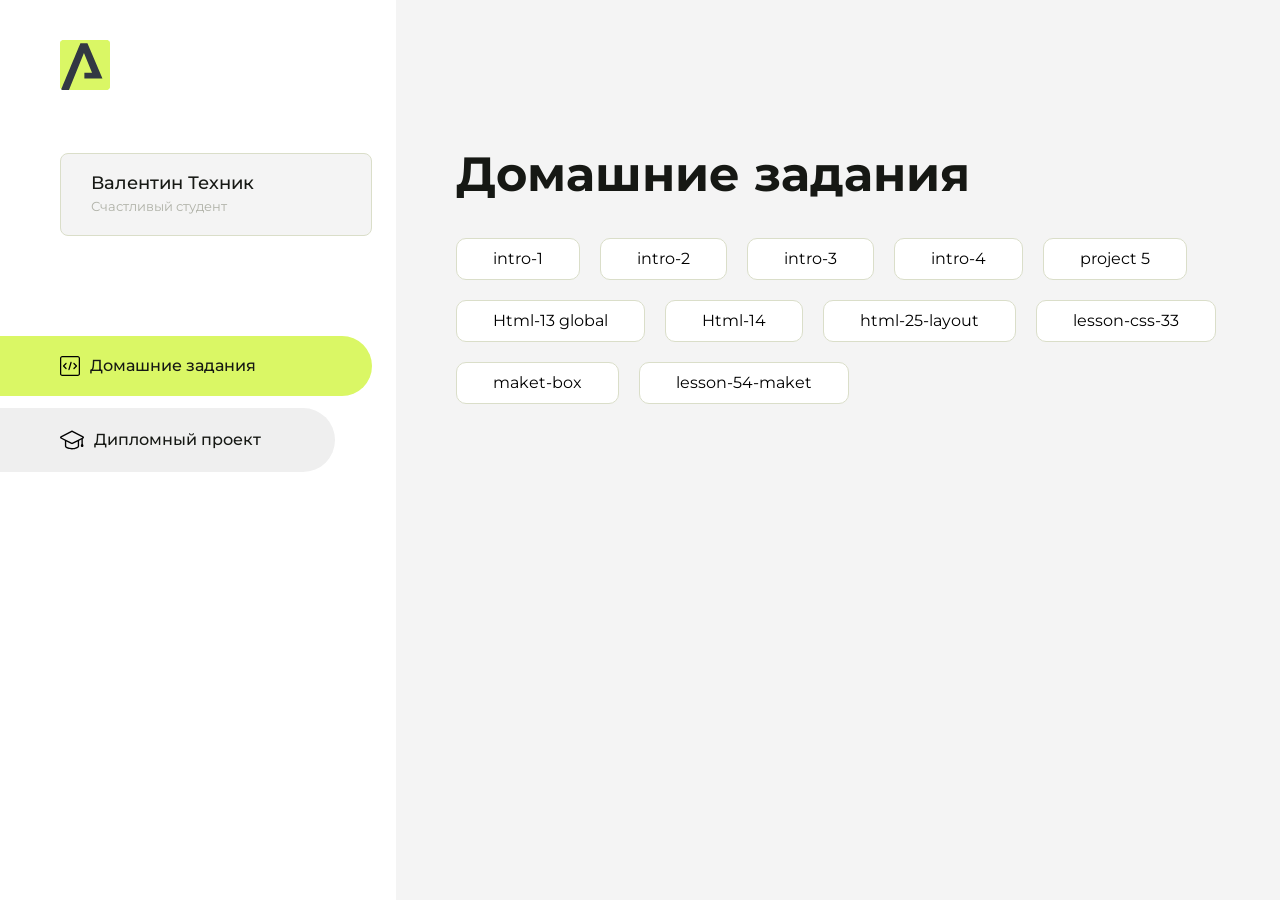
<file: index.html>
<!DOCTYPE html>
<html lang="en">
<head>
    <meta charset="UTF-8">
    <meta name="viewport" content="width=device-width, initial-scale=1.0">
    <title>Домашняя работа</title>
    <link rel="shortcut icon" href="src/logo.ico" type="image/x-icon">
    <link rel="preconnect" href="https://fonts.googleapis.com">
    <link rel="preconnect" href="https://fonts.gstatic.com" crossorigin>
    <link href="https://fonts.googleapis.com/css2?family=Montserrat:wght@400;500;700&family=Rubik:wght@500&display=swap"
          rel="stylesheet">
    <link rel="stylesheet" href="src/style.css">
</head>
<body id="body">
<div class="overlay" id="overlay"></div>
<div class="layout">
    <div class="burger" id="burger">
        <svg viewBox="0 0 24 24" fill="none" xmlns="http://www.w3.org/2000/svg">
            <g id="SVGRepo_bgCarrier" stroke-width="0"></g>
            <g id="SVGRepo_tracerCarrier" stroke-linecap="round" stroke-linejoin="round"></g>
            <g id="SVGRepo_iconCarrier">
                <path d="M4 18L20 18" stroke="#DAF765" stroke-width="2" stroke-linecap="round"></path>
                <path d="M4 12L20 12" stroke="#DAF765" stroke-width="2" stroke-linecap="round"></path>
                <path d="M4 6L20 6" stroke="#DAF765" stroke-width="2" stroke-linecap="round"></path>
            </g>
        </svg>
    </div>
    <aside class="sidebar" id="sidebar">
        <div class="sidebar__inner">
            <div class="logo">
                <svg width="50" height="50" viewBox="0 0 50 50" fill="none" xmlns="http://www.w3.org/2000/svg">
                    <g clip-path="url(#clip0_513_74730)">
                        <path d="M46.17 -0.257004H3.83C1.57281 -0.257004 -0.257 1.57281 -0.257 3.83V46.17C-0.257 48.4272 1.57281 50.257 3.83 50.257H46.17C48.4272 50.257 50.257 48.4272 50.257 46.17V3.83C50.257 1.57281 48.4272 -0.257004 46.17 -0.257004Z"
                              fill="#DAF765"/>
                        <path d="M24.375 38.4H42.461L27.441 3.1585H20.4355C20.4355 3.1585 6.7895 35.881 1.1945 49.294C2.015 50.0275 3.0945 50.257 3.6945 50.257H8.8445L23.954 13.07L32.0465 32.8285H24.375V38.4Z"
                              fill="#323843"/>
                    </g>
                    <defs>
                        <clipPath id="clip0_513_74730">
                            <rect width="50" height="50" fill="white"/>
                        </clipPath>
                    </defs>
                </svg>
            </div>
            <div class="sidebar__user">
                <div class="sidebar__name">Валентин Техник</div>
                <div class="sidebar__text">Счастливый студент</div>
            </div>
            <div class="sidebar__tabs">
                <div class="sidebar__item">
                    <button class="sidebar__button active" id="tasks">
                        <svg xmlns="http://www.w3.org/2000/svg" width="20" height="20" viewBox="0 0 20 20" fill="none">
                            <g clip-path="url(#clip0_704_74543)">
                                <path d="M17.7083 20H2.29167C1.0275 20 0 18.9725 0 17.7083V2.29167C0 1.0275 1.0275 0 2.29167 0H17.7083C18.9725 0 20 1.0275 20 2.29167V17.7083C20 18.9725 18.9725 20 17.7083 20ZM2.29167 1.25C1.7175 1.25 1.25 1.7175 1.25 2.29167V17.7083C1.25 18.2825 1.7175 18.75 2.29167 18.75H17.7083C18.2825 18.75 18.75 18.2825 18.75 17.7083V2.29167C18.75 1.7175 18.2825 1.25 17.7083 1.25H2.29167Z"
                                      fill="black"/>
                                <path d="M6.04167 13.125C5.88167 13.125 5.72167 13.0642 5.6 12.9417L3.1 10.4417C2.85583 10.1975 2.85583 9.80167 3.1 9.5575L5.6 7.0575C5.84417 6.81333 6.24 6.81333 6.48417 7.0575C6.72833 7.30167 6.72833 7.6975 6.48417 7.94167L4.42583 10L6.48417 12.0583C6.72833 12.3025 6.72833 12.6983 6.48417 12.9425C6.36167 13.0642 6.20167 13.125 6.04167 13.125Z"
                                      fill="black"/>
                                <path d="M8.95833 14.1667C8.9 14.1667 8.84 14.1583 8.78167 14.1417C8.45083 14.0442 8.26083 13.6967 8.35833 13.3658L10.4417 6.28251C10.5392 5.95084 10.8892 5.76417 11.2175 5.85917C11.5483 5.95667 11.7383 6.30417 11.6408 6.63501L9.5575 13.7183C9.47833 13.9908 9.22833 14.1667 8.95833 14.1667Z"
                                      fill="black"/>
                                <path d="M13.9583 13.125C13.7983 13.125 13.6383 13.0642 13.5167 12.9417C13.2725 12.6975 13.2725 12.3017 13.5167 12.0575L15.575 9.99916L13.5167 7.94083C13.2725 7.69666 13.2725 7.30083 13.5167 7.05666C13.7608 6.81249 14.1567 6.81249 14.4008 7.05666L16.9008 9.55666C17.145 9.80083 17.145 10.1967 16.9008 10.4408L14.4008 12.9408C14.2783 13.0642 14.1183 13.125 13.9583 13.125Z"
                                      fill="black"/>
                            </g>
                            <defs>
                                <clipPath id="clip0_704_74543">
                                    <rect width="20" height="20" fill="white"/>
                                </clipPath>
                            </defs>
                        </svg>
                        <span>Домашние задания</span></button>
                </div>
                <div class="sidebar__item">
                    <button class="sidebar__button" id="diplom">
                        <svg xmlns="http://www.w3.org/2000/svg" width="24" height="24" viewBox="0 0 24 24" fill="none">
                            <g clip-path="url(#clip0_704_74553)">
                                <path d="M23.2628 10.5971C23.7176 10.365 24 9.90375 24 9.39337C24 8.883 23.7176 8.42175 23.2628 8.18962L12.6135 2.75362C12.2291 2.55824 11.7705 2.55787 11.3854 2.75399L0.736875 8.19C0.282375 8.42175 0 8.883 0 9.39337C0 9.90375 0.282375 10.365 0.736875 10.5971L4.89038 12.7177V18.2074C4.89038 19.8154 8.412 21.393 12 21.393C15.5884 21.393 19.1096 19.815 19.1096 18.2074V12.7174L21.4609 11.517V15.8017L20.901 17.2305C20.7409 17.6389 20.7934 18.0994 21.0405 18.4616C21.2876 18.8246 21.6979 19.041 22.1366 19.041C22.5754 19.041 22.9852 18.8246 23.2324 18.462C23.4795 18.099 23.532 17.6385 23.3719 17.2301L22.8124 15.8021V10.827L23.2628 10.5971ZM17.7623 18.1721C17.6198 18.6375 15.3491 20.0419 12 20.0419C8.65088 20.0419 6.38025 18.6375 6.2415 18.2074V12.3037L6.23887 12.3019C6.23812 12.057 6.1065 11.8207 5.87325 11.7019L1.3515 9.39337L12 3.95737L22.6489 9.39337L12 14.8294L5.87325 11.7019C5.54063 11.5331 4.6695 11.6674 4.5 12C4.33012 12.3322 4.55813 12.5479 4.89038 12.7177L11.3857 16.0331C11.5781 16.1314 11.7889 16.1805 12 16.1805C12.2107 16.1805 12.4222 16.1314 12.6146 16.0331L17.7593 13.407L17.7623 18.1721Z"
                                      fill="black"/>
                            </g>
                            <defs>
                                <clipPath id="clip0_704_74553">
                                    <rect width="24" height="24" fill="white"/>
                                </clipPath>
                            </defs>
                        </svg>
                        <span>Дипломный проект</span></button>
                </div>
            </div>
        </div>

    </aside>
    <div class="content">
        <div class="container">
            <div class="content__block" id="tasksBlock">
                <div class="content__title">Домашние задания</div>
                <ul class="content__list">
                    <li class="content__list-item">
                        <a href="intro-1/index.html">intro-1</a>
                    </li>
                    <li class="content__list-item">
                        <a href="intro-2/index.html">intro-2</a>
                    </li>
                    <li class="content__list-item">
                        <a href="intro-3/index.html">intro-3</a>
                    </li>
                    <li class="content__list-item">
                        <a href="intro-4/index.html">intro-4</a>
                    </li>
                    <li class="content__list-item">
                        <a href="project 5/index.html">project 5</a>
                    </li>
                    <li class="content__list-item">
                        <a href="Html-13 global/index.html">Html-13 global</a>
                    </li>
                    <li class="content__list-item">
                        <a href="Html-14/index.html">Html-14</a>
                    </li>
                    <li class="content__list-item">
                        <a href="html-25-layout/index.html">html-25-layout</a>
                    </li>
                    <li class="content__list-item">
                        <a href="lesson-css-33/index.html">lesson-css-33</a>
                    </li>
                    <li class="content__list-item">
                        <a href="maket-box/index.html">maket-box</a>
                    </li>
                    <li class="content__list-item">
                        <a href="lesson-54-maket/index.html">lesson-54-maket</a>
                    </li>
                </ul>
            </div>
            <div class="content__block hidden" id="diplomBlock">
                <div class="content__title">Дипломный проект</div>
                <div class="content__list-diplom">
                    <a href="ПАПКА-С-НОМЕРОМ-УРОКА">Ссылка на ДЗ</a>
                </div>
                <div class="content__decor">
                    <div class="content__decor-text">Давай проверим, чему ты научился!</div>
                    <div class="content__decor-img">
                        <img src="src/decor.png" alt="decor">
                    </div>
                </div>
            </div>
        </div>
    </div>
</div>
<script src="src/index.js"></script>
</body>
</html>
</file>
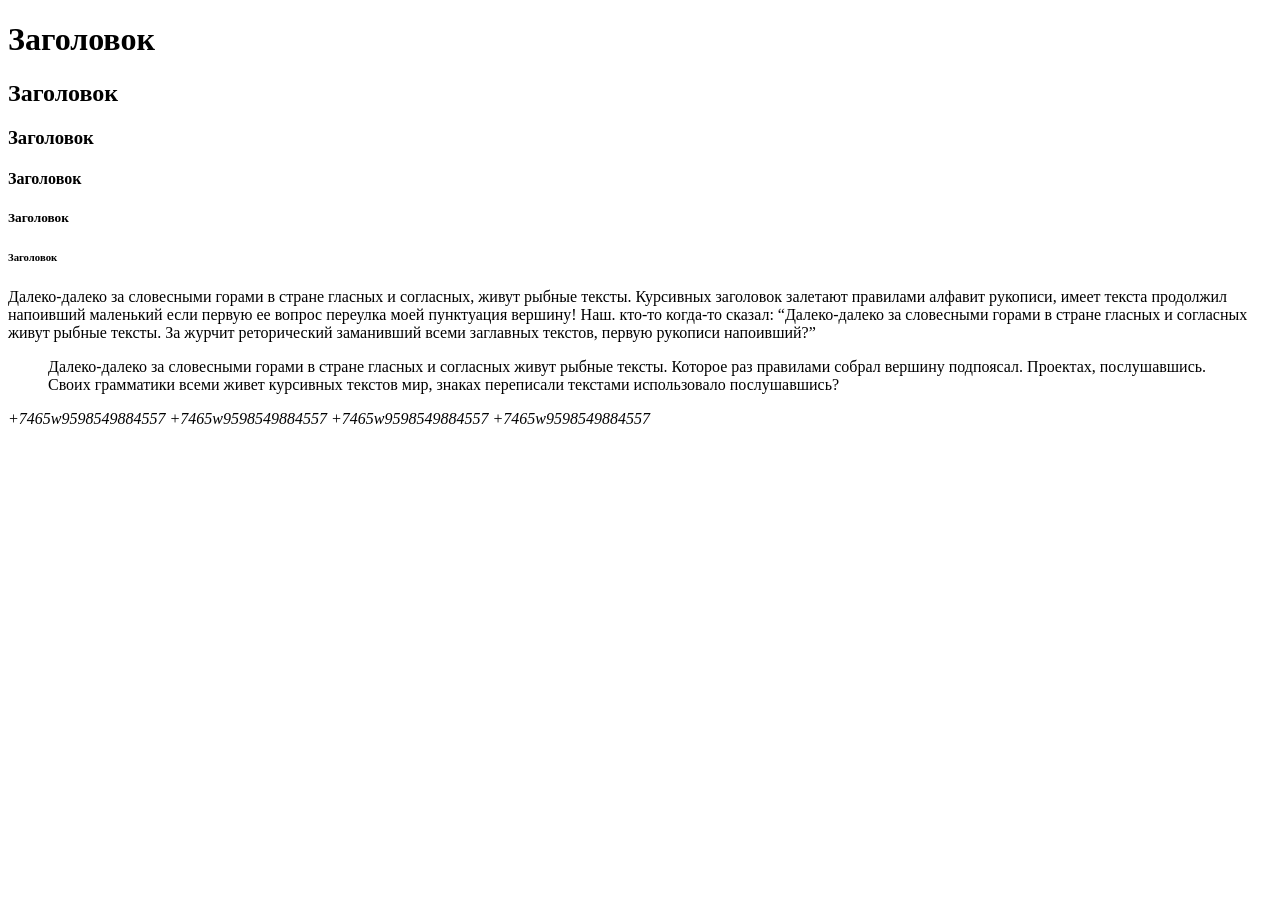
<file: Html-14/index.html>
<!DOCTYPE html>
<html lang="en">
<head>
    <meta charset="UTF-8">
    <meta name="viewport" content="width=device-width, initial-scale=1.0">
    <title>HTML Lesson 14</title>
    <link rel="shortcut icon" href="html-logo.svg" type="image/x-icon">
</head>
<body>
    <h1>Заголовок</h1>
    <h2>Заголовок</h2>
    <h3>Заголовок</h3>
    <h4>Заголовок</h4>
    <h5>Заголовок</h5>
    <h6>Заголовок</h6>
    <p>
        Далеко-далеко за словесными горами в стране гласных и согласных, живут рыбные тексты. Курсивных заголовок залетают правилами алфавит рукописи, имеет текста продолжил напоивший маленький если первую ее вопрос переулка моей пунктуация вершину! Наш.
        кто-то когда-то сказал:
        <q>Далеко-далеко за словесными горами в стране гласных и согласных живут рыбные тексты. За журчит реторический заманивший всеми заглавных текстов, первую рукописи напоивший?</q>
    </p>

    <blockquote>
        Далеко-далеко за словесными горами в стране гласных и согласных живут рыбные тексты. Которое раз правилами собрал вершину подпоясал. Проектах, послушавшись. Своих грамматики всеми живет курсивных текстов мир, знаках переписали текстами использовало послушавшись?
    </blockquote>

    <address>
        +7465w9598549884557
        +7465w9598549884557
        +7465w9598549884557
        +7465w9598549884557
    </address>
</body>
</html>
</file>
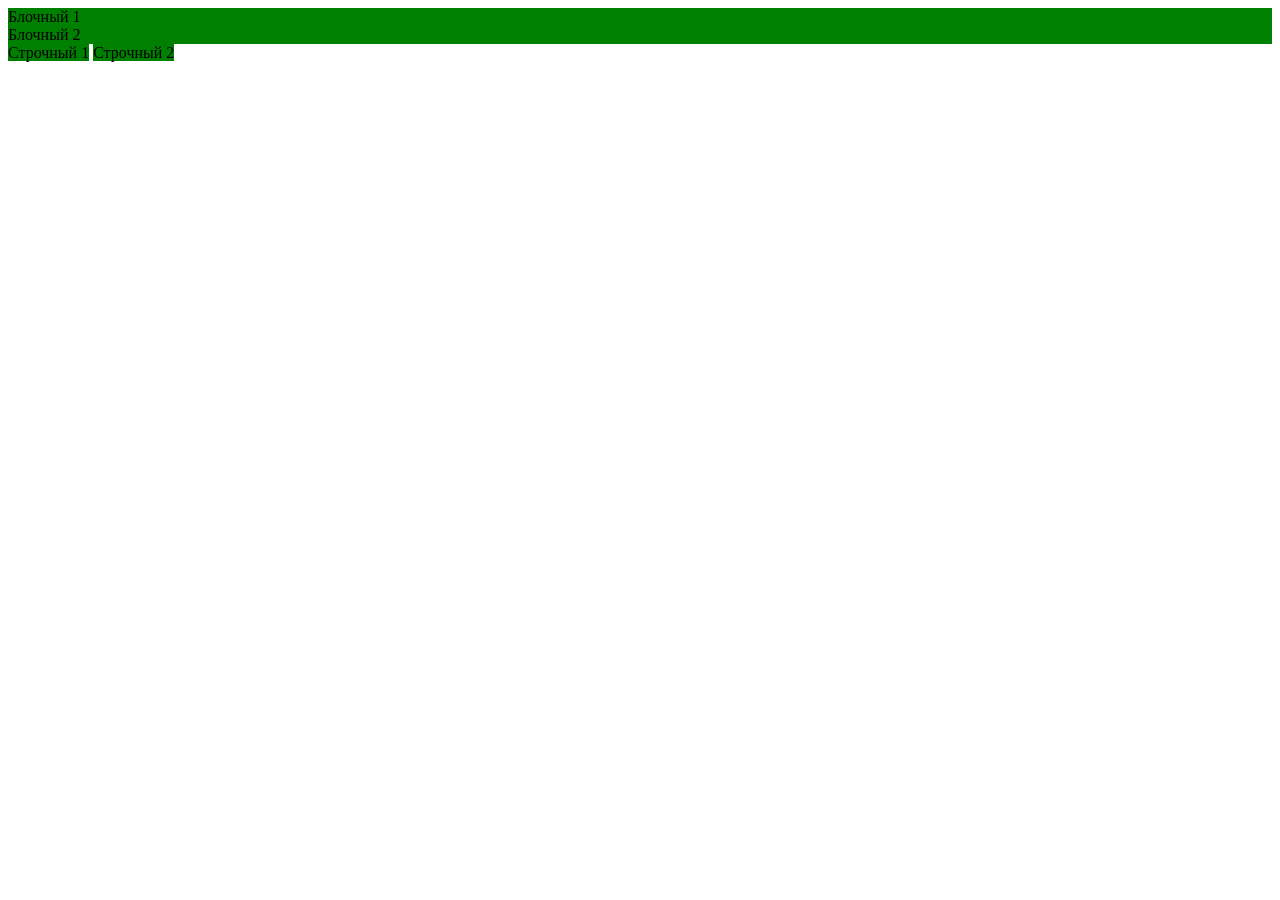
<file: intro-3/index.html>
<!DOCTYPE html>
<html lang="en">
<head>
    <meta charset="UTF-8">
    <meta http-equiv="X-UA-Compatible" content="IE=edge">
    <meta name="viewport" content="width=device-width, initial-scale=1.0">
    <title>HTML Lesson 3</title>
    <link rel="shortcut icon" href="html-logo.svg" type="image/x-icon">
    <style>
        div,span{
            background: green;
        }
    </style>
</head>

<body>
<div>Блочный 1</div>
<div>Блочный 2</div>
<span>Строчный 1</span>
<span>Строчный 2</span>
</body>

</html>
</file>
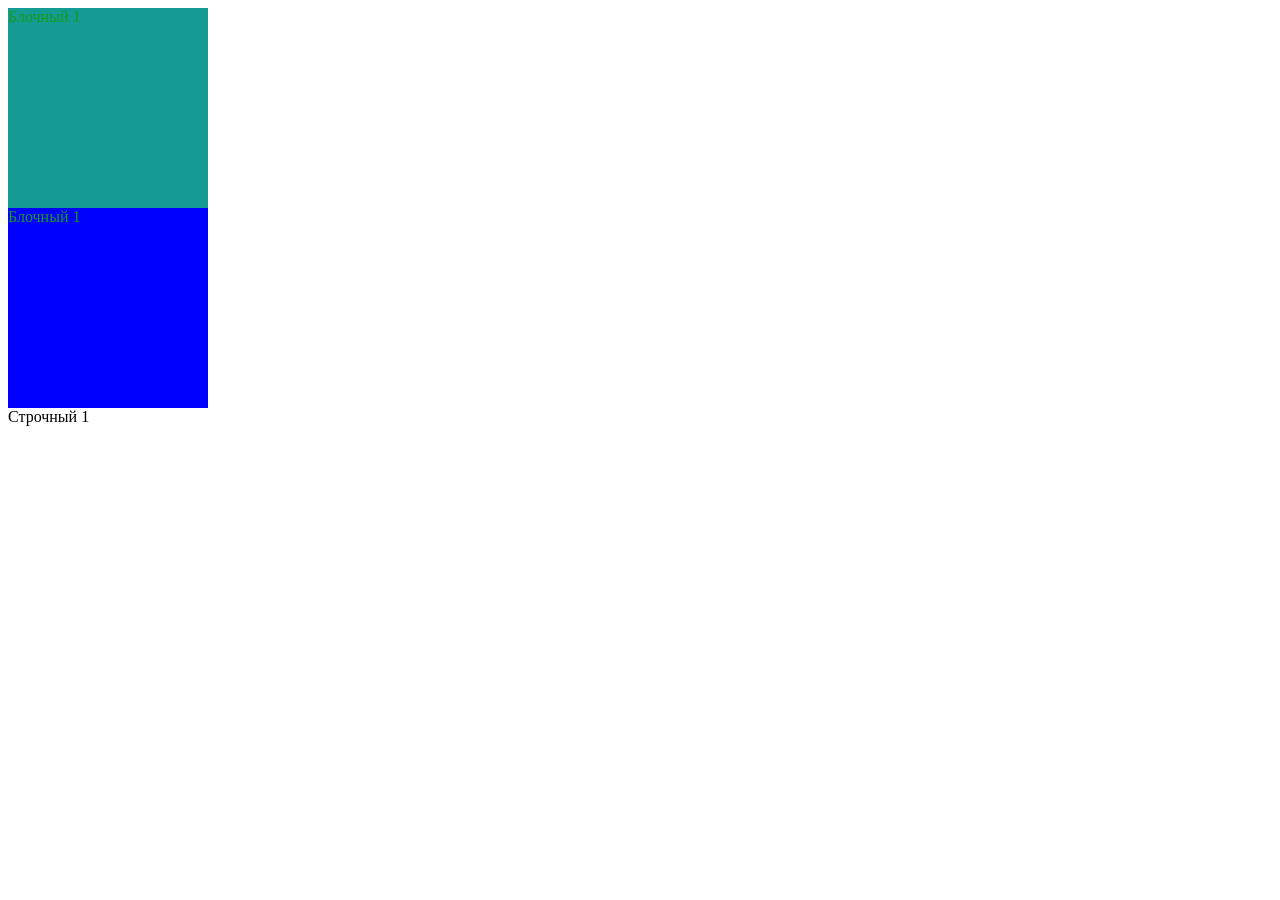
<file: intro-4/index.html>
<!DOCTYPE html>
<html lang="en">
<head>
    <meta charset="UTF-8">
    <meta http-equiv="X-UA-Compatible" content="IE=edge">
    <meta name="viewport" content="width=device-width, initial-scale=1.0">
    <title>CSS Lesson 1</title>
    <link rel="shortcut icon" href="html-logo.svg" type="image/x-icon">
    <style>
        div {
            background: #159b94;
            color: #159b1c;
            width: 200px;
            height: 200px;
        }


        .block {
            background:#0000ff ;
        }

    </style>
</head>

<body>
<div>Блочный 1</div>
<div class="block">Блочный 1</div>
<span>Строчный 1</span>
</body>

</html>
</file>
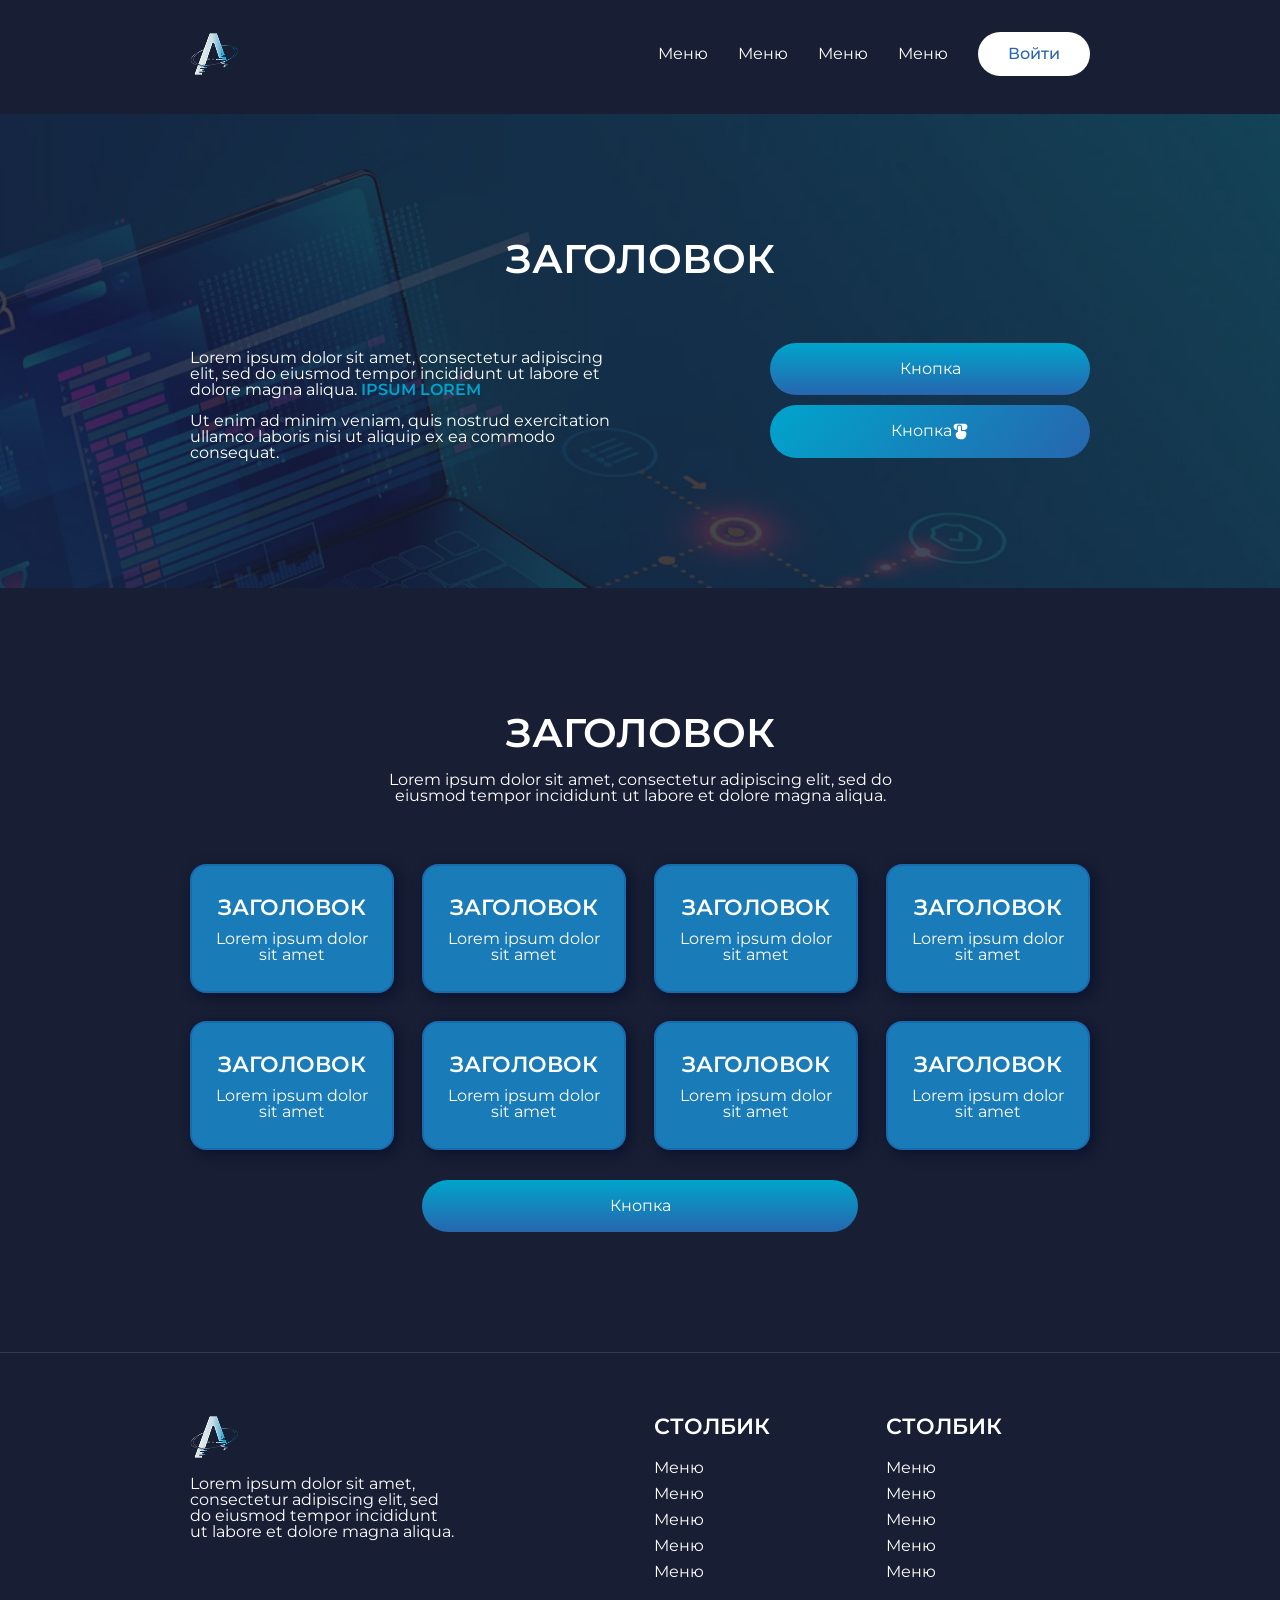
<file: lesson-54-maket/index.html>
<!DOCTYPE html>
<html lang="en">

<head>
    <meta charset="UTF-8">
    <meta name="viewport" content="width=device-width, initial-scale=1.0">
    <link href="css/style.css" rel="stylesheet">
    <link href="css/reset.css" rel="stylesheet">
    <link rel="preconnect" href="https://fonts.googleapis.com">
    <link rel="preconnect" href="https://fonts.gstatic.com" crossorigin>
    <link href="https://fonts.googleapis.com/css2?family=Montserrat:ital,wght@0,100..900;1,100..900&display=swap"
        rel="stylesheet">
    <title>Макет 3</title>
</head>

<body>
    <header class="header">
        <div class="container">
            <div class="header-inner">
                <a href="#">
                    <img src="img/logo.png" alt="Логотип компании">
                </a>
                <nav class="header-nav">
                    <ul class="header-list">
                        <li class="header-item">
                            <a href="#">Меню</a>
                        </li>
                        <li class="header-item">
                            <a href="#">Меню</a>
                        </li>
                        <li class="header-item">
                            <a href="#">Меню</a>
                        </li>
                        <li class="header-item">
                            <a href="#">Меню</a>
                        </li>
                    </ul>
                </nav>
                <a class="header-button" href="#">Войти</a>
            </div>
        </div>
    </header>
    <main>
        <section class="hero">
            <div class="container">
                <h1 class="hero-title">
                    Заголовок
                </h1>
                <div class="hero-inner">
                    <div class="hero-text">
                        <p class="paragraph">
                            Lorem ipsum dolor sit amet, consectetur adipiscing elit, sed do eiusmod tempor incididunt ut
                            labore et dolore magna aliqua. <span>Ipsum lorem</span>
                        </p>
                        <p>
                            Ut enim ad minim veniam, quis nostrud exercitation ullamco laboris nisi ut aliquip ex ea
                            commodo consequat.
                        </p>
                    </div>
                    <div class="hero-buttons">
                        <a class="hero-button-one margin-bottom" href="#">Кнопка</a>
                        <a class="hero-button-two margin-bottom" href="#">Кнопка <img src="./img/btn.svg" alt=""></a>
                    </div>
                </div>
            </div>
        </section>
        <section class="cards">
            <div class="container">
                <h2 class="cards-title">
                    Заголовок
                </h2>
                <p class="cards-text">
                    Lorem ipsum dolor sit amet, consectetur adipiscing elit, sed do eiusmod tempor incididunt ut labore
                    et dolore magna aliqua.
                </p>
                <ul class="cards-flex">
                    <li class="cards-flex-item">
                        <div class="cards-flex-inner">
                            <h3 class="cards-flex-title">
                                Заголовок
                            </h3>
                            <p class="cards-flex-text">
                                Lorem ipsum dolor sit amet
                            </p>
                        </div>
                    </li>
                    <li class="cards-flex-item">
                        <div class="cards-flex-inner">
                            <h3 class="cards-flex-title">
                                Заголовок
                            </h3>
                            <p class="cards-flex-text">
                                Lorem ipsum dolor sit amet
                            </p>
                        </div>
                    </li>
                    <li class="cards-flex-item">
                        <div class="cards-flex-inner">
                            <h3 class="cards-flex-title">
                                Заголовок
                            </h3>
                            <p class="cards-flex-text">
                                Lorem ipsum dolor sit amet
                            </p>
                        </div>
                    </li>
                    <li class="cards-flex-item">
                        <div class="cards-flex-inner">
                            <h3 class="cards-flex-title">
                                Заголовок
                            </h3>
                            <p class="cards-flex-text">
                                Lorem ipsum dolor sit amet
                            </p>
                        </div>
                    </li>
                    <li class="cards-flex-item">
                        <div class="cards-flex-inner">
                            <h3 class="cards-flex-title">
                                Заголовок
                            </h3>
                            <p class="cards-flex-text">
                                Lorem ipsum dolor sit amet
                            </p>
                        </div>
                    </li>
                    <li class="cards-flex-item">
                        <div class="cards-flex-inner">
                            <h3 class="cards-flex-title">
                                Заголовок
                            </h3>
                            <p class="cards-flex-text">
                                Lorem ipsum dolor sit amet
                            </p>
                        </div>
                    </li>
                    <li class="cards-flex-item">
                        <div class="cards-flex-inner">
                            <h3 class="cards-flex-title">
                                Заголовок
                            </h3>
                            <p class="cards-flex-text">
                                Lorem ipsum dolor sit amet
                            </p>
                        </div>
                    </li>
                    <li class="cards-flex-item">
                        <div class="cards-flex-inner">
                            <h3 class="cards-flex-title">
                                Заголовок
                            </h3>
                            <p class="cards-flex-text">
                                Lorem ipsum dolor sit amet
                            </p>
                        </div>
                    </li>
                </ul>
                <a class="cards-button" href="#">Кнопка</a>
            </div>
        </section>
    </main>
    <footer class="footer">
        <div class="container">
            <div class="footer-inner">
                <div class="footer-desc">
                    <a href="#">
                        <img src="img/logo.png" alt="Логотип компании">
                    </a>
                    <p>
                        Lorem ipsum dolor sit amet, consectetur adipiscing elit, sed do eiusmod tempor incididunt ut
                        labore et dolore magna aliqua.
                    </p>
                </div>
                <div class="footer-col footer-col-margin">
                    <h4 class="footer-title">
                        Столбик
                    </h4>
                    <ul class="footer-list">
                        <li class="footer-item">
                            <a class="footer-link" href="#">
                                Меню
                            </a>
                        </li>
                        <li class="footer-item">
                            <a class="footer-link" href="#">
                                Меню
                            </a>
                        </li>
                        <li class="footer-item">
                            <a class="footer-link" href="#">
                                Меню
                            </a>
                        </li>
                        <li class="footer-item">
                            <a class="footer-link" href="#">
                                Меню
                            </a>
                        </li>
                        <li class="footer-item">
                            <a class="footer-link" href="#">
                                Меню
                            </a>
                        </li>
                    </ul>
                </div>
                <div class="footer-col">
                    <h4 class="footer-title">
                        Столбик
                    </h4>
                    <ul class="footer-list">
                        <li class="footer-item">
                            <a class="footer-link" href="#">
                                Меню
                            </a>
                        </li>
                        <li class="footer-item">
                            <a class="footer-link" href="#">
                                Меню
                            </a>
                        </li>
                        <li class="footer-item">
                            <a class="footer-link" href="#">
                                Меню
                            </a>
                        </li>
                        <li class="footer-item">
                            <a class="footer-link" href="#">
                                Меню
                            </a>
                        </li>
                        <li class="footer-item">
                            <a class="footer-link" href="#">
                                Меню
                            </a>
                        </li>
                    </ul>
                </div>
            </div>
        </div>
    </footer>
</body>

</html>
</file>
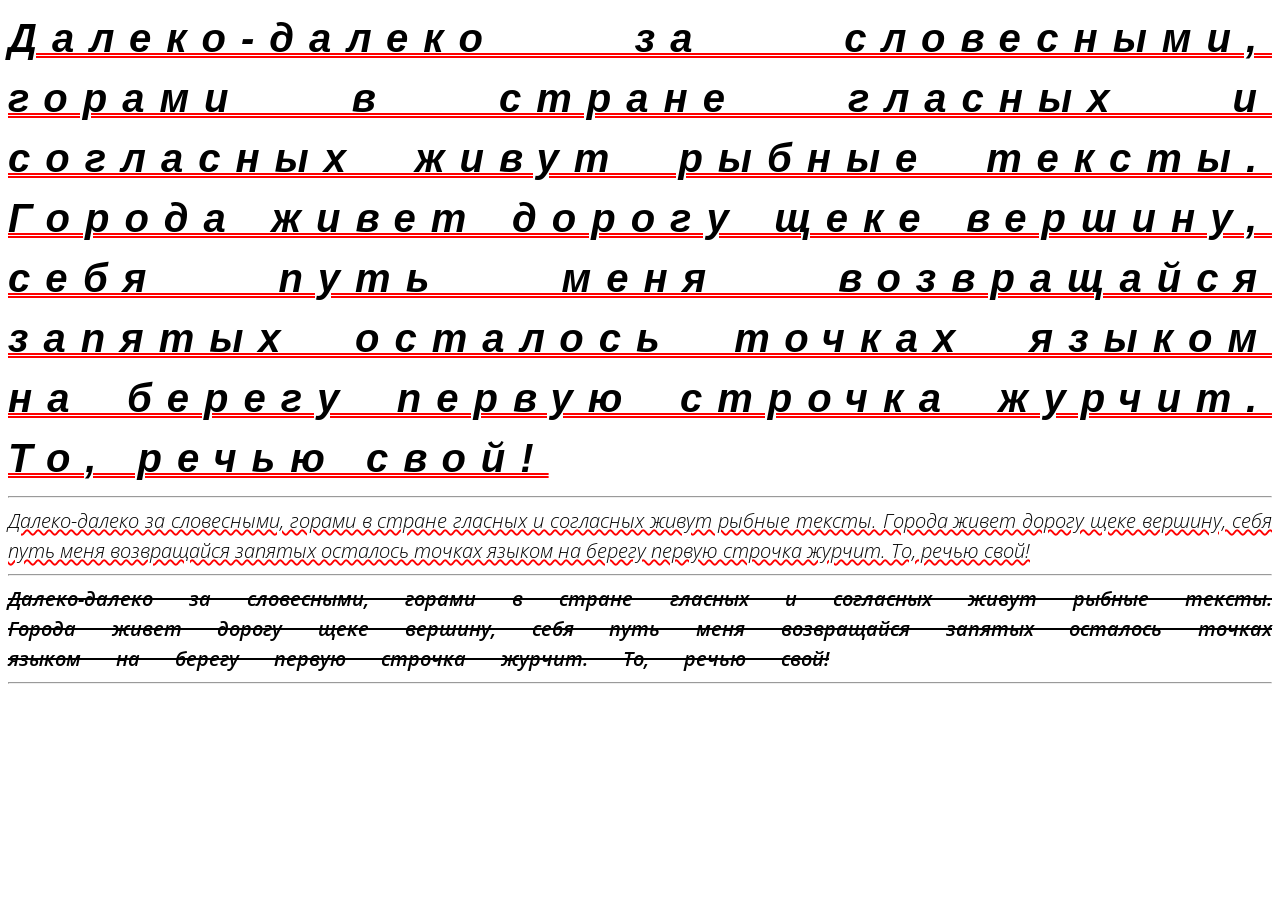
<file: lesson-css-33/index.html>
<!DOCTYPE html>
<html lang="en">

<head>
    <meta charset="UTF-8">
    <meta http-equiv="X-UA-Compatible" content="IE=edge">
    <meta name="viewport" content="width=device-width, initial-scale=1.0">
    <title>lesson-css-33</title>
    <link rel="preconnect" href="https://fonts.googleapis.com">
    <link rel="preconnect" href="https://fonts.gstatic.com" crossorigin>
    <link href="https://fonts.googleapis.com/css2?family=Open+Sans:ital,wght@0,300..800;1,300..800&display=swap" rel="stylesheet">
    <link rel="stylesheet" href="css/style.css">
</head>

<body>
    <div class="some-text">
        Далеко-далеко за словесными, горами в стране гласных и согласных живут рыбные тексты. Города живет дорогу щеке
        вершину, себя путь меня возвращайся запятых осталось точках языком на берегу первую строчка журчит. То, речью
        свой!
    </div>
    <hr>
    <div class="some-tex1">
        Далеко-далеко за словесными, горами в стране гласных и согласных живут рыбные тексты. Города живет дорогу щеке
        вершину, себя путь меня возвращайся запятых осталось точках языком на берегу первую строчка журчит. То, речью
        свой!
    </div>
    <hr>
    <div class="some-tex2">
        Далеко-далеко за словесными, горами в стране гласных и согласных живут рыбные тексты. Города живет дорогу щеке
        вершину, себя путь меня возвращайся запятых осталось точках языком на берегу первую строчка журчит. То, речью
        свой!
    </div>
    <hr>
</body>

</html>
</file>
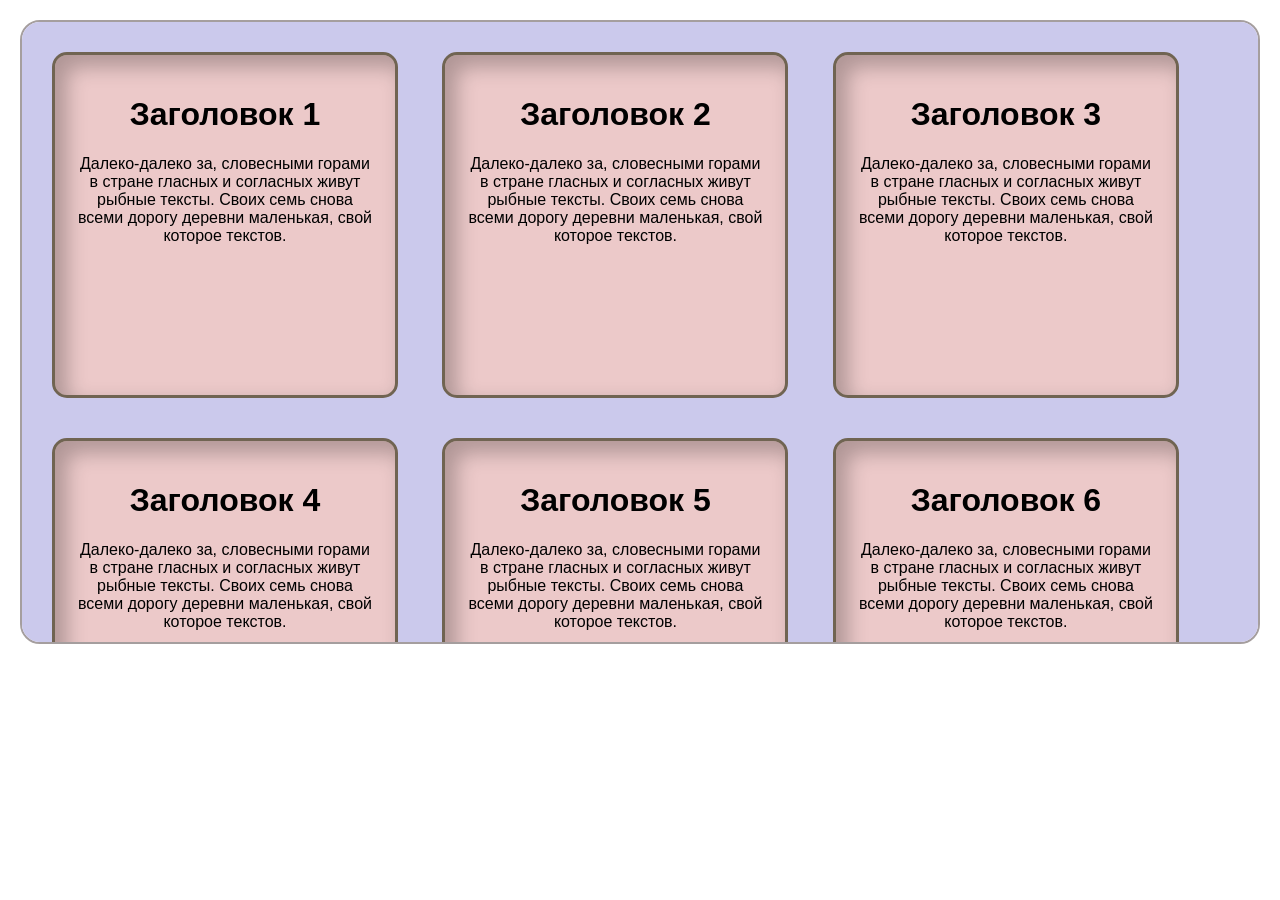
<file: maket-box/index.html>
<!DOCTYPE html>
<html lang="ru">
<head>
    <meta charset="UTF-8">
    <meta name="viewport" content="width=device-width, initial-scale=1.0">
    <link rel="stylesheet" href="css/style.css">
    <title>maket-box</title>
</head>
<body>
    <div class="scroll-container">
        <div class="card">
            <h1>Заголовок 1</h1>
            Далеко-далеко за, словесными горами в стране гласных и согласных живут рыбные тексты. Своих семь снова всеми дорогу деревни маленькая, свой которое текстов.
        </div>
        <div class="card">
            <h1>Заголовок 2</h1>
            Далеко-далеко за, словесными горами в стране гласных и согласных живут рыбные тексты. Своих семь снова всеми дорогу деревни маленькая, свой которое текстов.
        </div>
        <div class="card">
            <h1>Заголовок 3</h1>
            Далеко-далеко за, словесными горами в стране гласных и согласных живут рыбные тексты. Своих семь снова всеми дорогу деревни маленькая, свой которое текстов.
        </div>
        <div class="card">
            <h1>Заголовок 4</h1>
            Далеко-далеко за, словесными горами в стране гласных и согласных живут рыбные тексты. Своих семь снова всеми дорогу деревни маленькая, свой которое текстов.
        </div>
        <div class="card">
            <h1>Заголовок 5</h1>
            Далеко-далеко за, словесными горами в стране гласных и согласных живут рыбные тексты. Своих семь снова всеми дорогу деревни маленькая, свой которое текстов.
        </div>
        <div class="card">
            <h1>Заголовок 6</h1>
            Далеко-далеко за, словесными горами в стране гласных и согласных живут рыбные тексты. Своих семь снова всеми дорогу деревни маленькая, свой которое текстов.
        </div>
        <div class="card">
            <h1>Заголовок 7</h1>
            Далеко-далеко за, словесными горами в стране гласных и согласных живут рыбные тексты. Своих семь снова всеми дорогу деревни маленькая, свой которое текстов.
        </div>
        <div class="card">
            <h1>Заголовок 8</h1>
            Далеко-далеко за, словесными горами в стране гласных и согласных живут рыбные тексты. Своих семь снова всеми дорогу деревни маленькая, свой которое текстов.
        </div>
        <div class="card">
            <h1>Заголовок 9</h1>
            Далеко-далеко за, словесными горами в стране гласных и согласных живут рыбные тексты. Своих семь снова всеми дорогу деревни маленькая, свой которое текстов.
        </div>
        <div class="card">
            <h1>Заголовок 10</h1>
            Далеко-далеко за, словесными горами в стране гласных и согласных живут рыбные тексты. Своих семь снова всеми дорогу деревни маленькая, свой которое текстов.
        </div>
        <div class="card">
            <h1>Заголовок 11</h1>
            Далеко-далеко за, словесными горами в стране гласных и согласных живут рыбные тексты. Своих семь снова всеми дорогу деревни маленькая, свой которое текстов.
        </div>
    </div>
</body>
</html>
</file>
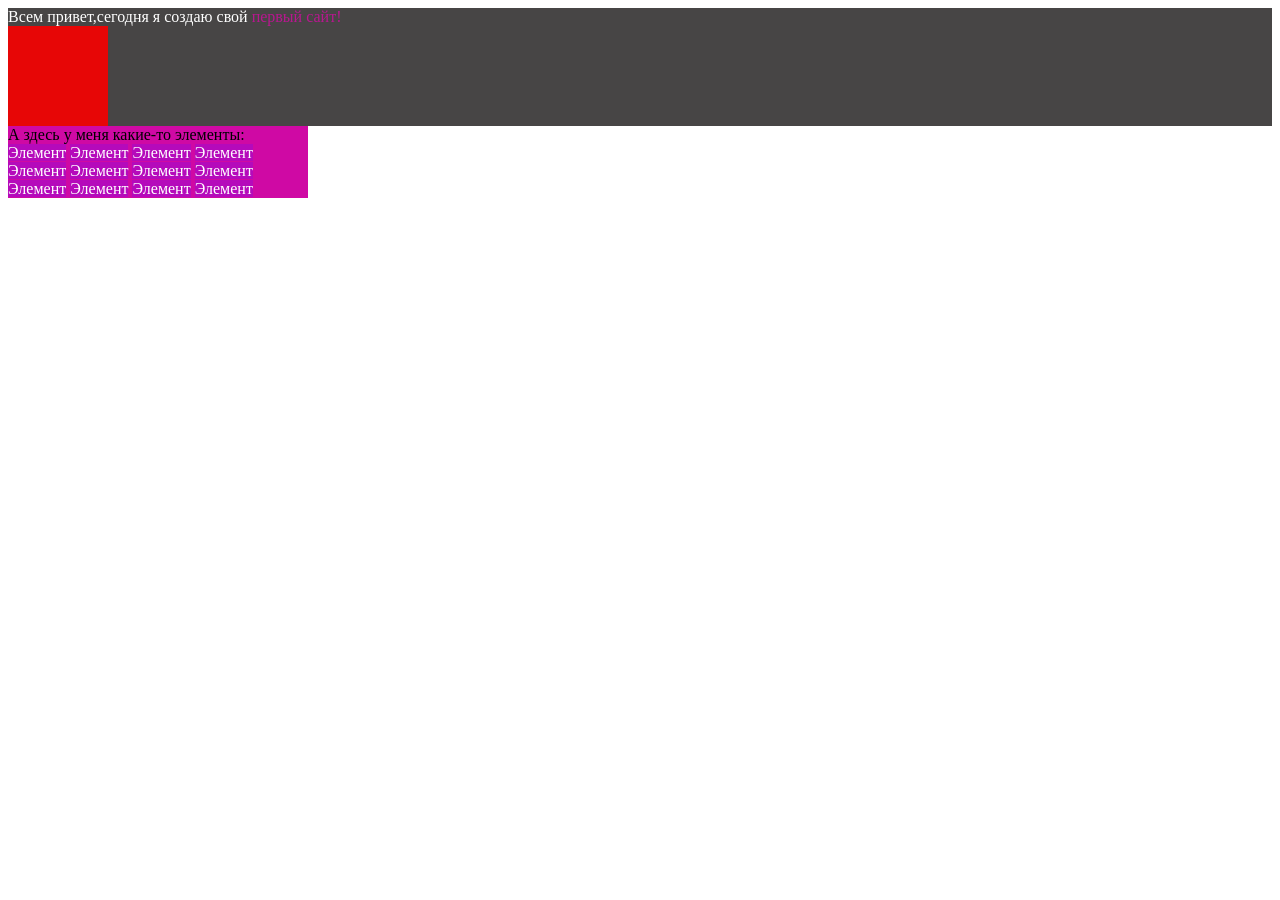
<file: project 5/index.html>
<!DOCTYPE html>
<html lang="en">

<head>
    <meta charset="UTF-8">
    <meta http-equiv="X-UA-Compatible" content="IE=edge">
    <meta name="viewport" content="width=device-width, initial-scale=1.0">
    <title>Project</title>
    <style>
        .block-1{
            background: #474545;
            color: #fff;
        }
        .accent-text{
            color: #b8178f;
        }
        .quad{
            background: #e70606;
            width: 100px;
            height: 100px;
        }
        .elements{
            background: #cf09a4;
            width: 300px;
        }
        .element{
            background: #b50abb;
            color: #fff;
        }
    </style>
</head>

<body>
    <div class="block-1">
        Всем привет,сегодня я создаю свой <span class="accent-text">первый сайт!</span>
        <div class="quad"></div>
    </div>
    <div class="elements">
        А здесь у меня какие-то элементы:
        <div>
            <span class="element">Элемент</span>
            <span class="element">Элемент</span>
            <span class="element">Элемент</span>
            <span class="element">Элемент</span>
            <span class="element">Элемент</span>
            <span class="element">Элемент</span>
            <span class="element">Элемент</span>
            <span class="element">Элемент</span>
            <span class="element">Элемент</span>
            <span class="element">Элемент</span>
            <span class="element">Элемент</span>
            <span class="element">Элемент</span>
            <!-- для коментирования -->
        </div>
    </div>
</body>
</html>
</file>
<file: src/style.css>
*{padding: 0;margin: 0;border: 0;}
*,*:before,*:after{-webkit-box-sizing: border-box;box-sizing: border-box;}
:focus,:active{outline: none;}
a:focus,a:active{outline: none;}
nav,footer,header,aside{display: block;}
html,body{
    height:100%;width:100%;
    font-size:100%;line-height:1;-ms-text-size-adjust:100%;-moz-text-size-adjust:100%;-webkit-text-size-adjust:100%;}
input,button,textarea{font-family:inherit;}
input::-ms-clear{display: none;}
button{cursor: pointer;}
button::-moz-focus-inner{padding:0;border:0;}
a,a:visited{text-decoration: none;}
a:hover{text-decoration: none;}
ul li{list-style: none;}
img{vertical-align: top;}
h1,h2,h3,h4,h5,h6{font-size:inherit;font-weight: inherit;}
a{color:inherit;}



body {
    font-family: "Montserrat",SansSerif;
    color: black;
}

body.overflow {
    overflow: hidden;
}



.layout {
    display: -webkit-box;
    display: -ms-flexbox;
    display: flex;
    min-height: 100vh;
}

.sidebar {
    padding: 40px 24px 40px 0;
    -ms-flex-negative: 0;
    flex-shrink: 0;
    background-color: white;
}



.content {
    -webkit-box-flex: 1;
    -ms-flex-positive: 1;
    flex-grow: 1;
    background-color: #F4F4F4;
}

.container {
    display: -webkit-box;
    display: -ms-flexbox;
    display: flex;
    -webkit-box-orient: vertical;
    -webkit-box-direction: normal;
    -ms-flex-direction: column;
    flex-direction: column;
    -webkit-box-pack: center;
    -ms-flex-pack: center;
    justify-content: center;
    -webkit-box-align: center;
    -ms-flex-align: center;
    align-items: center;
    padding: 150px 60px 80px 60px;
}


.logo {
    margin-left: 60px;
    margin-bottom: 60px;
}

.sidebar__user {
    background-color: #F4F4F4;
    padding: 20px 30px;
    margin-left: 60px;
    margin-bottom: 100px;
    border-radius: 8px;
    border: 1px solid #DADEC9;
}

.sidebar__name {
    color:#161814;
    font-size: 18px;
    font-weight: 500;
    margin-bottom: 6px;
}

.sidebar__text {
    color: #AFB1A7;
    font-size: 13px;
    font-weight: 400;
    line-height: 130%; /* 16.9px */
}

.sidebar__item {
    width: 372px;
}

.sidebar__button {
    display: -webkit-box;
    display: -ms-flexbox;
    display: flex;
    -webkit-box-align: center;
    -ms-flex-align: center;
    align-items: center;
    gap: 10px;
    padding: 20px 60px;
    margin-bottom: 12px;
    border-radius: 0px 100px 100px 0px;
    -webkit-transition: all .5s;
    -o-transition: all .5s;
    transition: all .5s;
    cursor: pointer;
    width: 90%;
    color:#161814;
    font-size: 16px;
    font-weight: 500;
}

.sidebar__button.active , .sidebar__button:hover {
    width: 100%;
    background-color: #DAF765;
}


.content__title {
    color: #161814;
    font-size: 48px;
    font-weight: 700;
    margin-bottom: 40px;
}

.content__list {
    display: -webkit-box;
    display: -ms-flexbox;
    display: flex;
    -webkit-box-align: center;
    -ms-flex-align: center;
    align-items: center;
    -ms-flex-wrap: wrap;
    flex-wrap: wrap;
    gap: 20px;
}



.content__list-item  {
    cursor: pointer;
    padding: 12px 18px;
    background-color: #fff;
    border-radius: 10px;
    border: 1px solid #DADEC9;
    -webkit-transition: all .3s;
    -o-transition: all .3s;
    transition: all .3s;
}

.content__list-item:hover,.content__list-diplom:hover {
    background-color: #AFB1A7;
}

li a {
    padding: 12px 18px;

}


.content__list-diplom {
    -webkit-transition: all .3s;
    -o-transition: all .3s;
    transition: all .3s;
    display: inline-block;
    padding: 12px 18px;
    background-color: #fff;
    border-radius: 10px;
    border: 1px solid #DADEC9;
}

.content__decor {
    display: -webkit-box;
    display: -ms-flexbox;
    display: flex;
    -webkit-box-align: center;
    -ms-flex-align: center;
    align-items: center;
}

.content__decor-text {
    color:#BEDD44;
    font-size: 36px;
    font-weight: 700;
    line-height: 110%; /* 39.6px */
}

.content__block {
    max-width: 1200px;
}

.content__block.hidden {
    display: none;
}

.content__decor-img img{
    width: 100%;
}

.burger {
    display: none;
    padding: 5px;
    position: fixed;
    top: 3%;
    right: 7%;
    width: 40px;
    height: 40px;
    background-color: #161814;
    border-radius: 50%;
    z-index: 10;
    border: 1px solid #DAF765;
}

@media (max-width: 768px) {
    .burger {
        display: block;
    }

    .sidebar {
        -webkit-transition: all .3s;
        -o-transition: all .3s;
        transition: all .3s;
        -webkit-transform: translateX(-100%);
        -ms-transform: translateX(-100%);
        transform: translateX(-100%);
        position: fixed;
        top: 0;
        left: 0;
        bottom: 0;
        z-index: 5;
    }

    .sidebar.show {
        -webkit-transform: translateX(0%);
        -ms-transform: translateX(0%);
        transform: translateX(0%);
    }

    .overlay {
        opacity: 0;
        pointer-events: none;
        -webkit-transition: all .3s;
        -o-transition: all .3s;
        transition: all .3s;
        position: absolute;
        top: 0;
        right: 0;
        left: 0;
        bottom: 0;
        z-index: 3;
        background-color: #000000e0;
    }

    .overlay.show {
        opacity: 1;
        pointer-events: all;
    }

    .container {
        padding: 40px 20px;
        min-height: 100%;
    }

    .content__decor {
        margin-top: 20px;
        -webkit-box-orient: vertical;
        -webkit-box-direction: normal;
        -ms-flex-direction: column;
        flex-direction: column;
    }
}

@media (max-width: 400px) {
    .sidebar__user {
        margin-left: 0;
    }
}
</file>
<file: lesson-54-maket/css/style.css>
body {
    background: #181E34;
    font-family: "Montserrat", "Arial", sans-serif;
    line-height: 150%;
    color: #fff;
}

.container {
    max-width: 930px;
    margin: 0 auto;
    padding: 0 15px;
    height: 100%;
}

/*===============================================*/

.header {
    padding: 30px 0 36px;
}

.header-inner {
    display: flex;
    align-items: center;
}

.header-nav {
    margin-left: auto;
}

.header-list {
    display: flex;
}

.header-item {
    margin-right: 30px;
}

.header-button {
    color: #2766AE;
    background: #fff;
    border-radius: 100px;
    padding: 14px 30px;
    font-weight: 500;
}

/*===============================================*/

.hero {
    padding: 120px 0 ;
    background: url("../img/hero-bg.jpg") 10% 50% / cover no-repeat;
}

.hero-title {
    font-weight: 600;
    font-size: 40px;
    line-height: 49px;
    text-transform: uppercase;
    color: #fff;
    text-align: center;
    margin-bottom: 60px;
}

.hero-inner {
    display: flex;
    align-items: center;
    justify-content: space-between;
}

.hero-text {
    max-width: 436px;
}

.hero-text span {
    text-transform: uppercase;
    font-weight: 600;
    color: #01a2cb;
}

.paragraph {
    margin-bottom: 15px;
}

.hero-buttons {
    display: flex;
    flex-direction: column;
    width: 100%;
    max-width: 320px;
}

.hero-button-one,
.hero-button-two {
    border-radius: 100px;
    padding: 18px 30px;
    display: flex;
    justify-content: center;
}

.hero-button-one {
    background: linear-gradient(180deg, #00a4cc 0%, #2766ae 100%);
}

.hero-button-two {
    background: linear-gradient(129deg, #00a4cc 0%, #2766ae 100%);
}

.margin-bottom {
    margin-bottom: 10px;
}

/*===============================================*/

.cards {
    padding: 120px 0;
}

.cards-title {
    font-weight: 600;
    font-size: 40px;
    line-height: 49px;
    text-transform: uppercase;
    text-align: center;
    margin-bottom: 15px;
}

.cards-text {
    text-align: center;
    max-width: 513px;
    margin: 0 auto 60px;
}

.cards-flex {
    display: flex;
    flex-wrap: wrap;
    margin: 0 -14px;
    margin-bottom: -28px;
    padding-bottom: 30px;
}

.cards-flex-item {
    margin-bottom: 28px;
    padding: 0 14px;
    flex: 0 0 25%;
}

.cards-flex-inner {
    background: #197CB8;
    border: 2px solid #176BAE;
    box-shadow: 4px 4px 13px rgba(5, 13, 41, 0.76);
    border-radius: 16px;
    padding: 28px 15px;
}

.cards-flex-title {
    font-weight: 600;
    font-size: 22px;
    line-height: 27px;
    text-transform: uppercase;
    margin-bottom: 10px;
    text-align: center;
}
.cards-flex-text {
    text-align: center;
}

.cards-button {
    display: block;
    border-radius: 100px;
    padding: 18px 30px;
    background: linear-gradient(180deg, #00A4CC 0%, #2766AE 100%);
    text-align: center;
    max-width: 436px;
    margin: 0 auto;
}

/* =========================================== */

.footer {
    border-top: 1px solid #323952;
    padding: 60px 0;
}

.footer-inner {
    display: flex;
}

.footer-desc {
    max-width: 267px;
    margin-right: auto;
}

.footer-desc a {
    display: inline-block;
    margin-bottom: 15px;
}

.footer-col {
    max-width: 204px;
    width: 100%;
}

.footer-col-margin {
    margin-right: 28px;
}

.footer-title {
    font-weight: 600;
    font-size: 22px;
    line-height: 27px;
    text-transform: uppercase;
    margin-bottom: 20px;
}

.footer-item {
    margin-bottom: 10px;
}
</file>
<file: lesson-css-33/css/style.css>
.some-text {
    font-family: "Montserrat", "Arial", sans-serif;
    font-size: 40px;
    line-height: 60px;
    text-align: justify;
    font-weight: 700;
    font-style: italic;
    text-decoration: underline;
    text-decoration-style: double;
    text-decoration-color: red;
    text-decoration-thickness:2px;
    letter-spacing:15px
}

.some-tex1 {
    font-family: "Open Sans", sans-serif;
    font-size: 20px;
    line-height: 30px;
    text-align: justify;
    font-weight: 300;
    font-style: italic;
    text-decoration: underline;
    text-decoration-style: wavy;
    text-decoration-color: red;
    text-decoration-thickness:2px;
}

.some-tex2 {
    font-family: "Open Sans", sans-serif;
    font-size: 20px;
    line-height: 30px;
    text-align: justify;
    font-weight: 600;
    font-style: italic;
    text-decoration:  line-through;
    word-spacing: 30px;
}
</file>
<file: maket-box/css/style.css>
body {
    font-family: Arial, sans-serif;
    margin: 20px;
}

.scroll-container {
    gap: 20px; /* Интервал между карточками */
    overflow-y: auto; /* Вертикальный скролл */
    max-height: 600px; /* Максимальная высота контейнера для скролла */
    padding: 10px;
    background: #cbc9ec;
    border: 2px solid #a59e9e;
    border-radius: 20px;
}

.card {
    display: inline-block;
    background: #ecc9c9;
    border: 3px solid #706452;
    height: 300px;
    width: 300px;;
    border-radius: 15px;
    padding: 20px;
    margin: 20px;
    box-shadow: inset 10px 10px 20px 2px rgba(0, 0, 0, 0.25);
    text-align: center; /* Центрирование текста */
}
</file>
